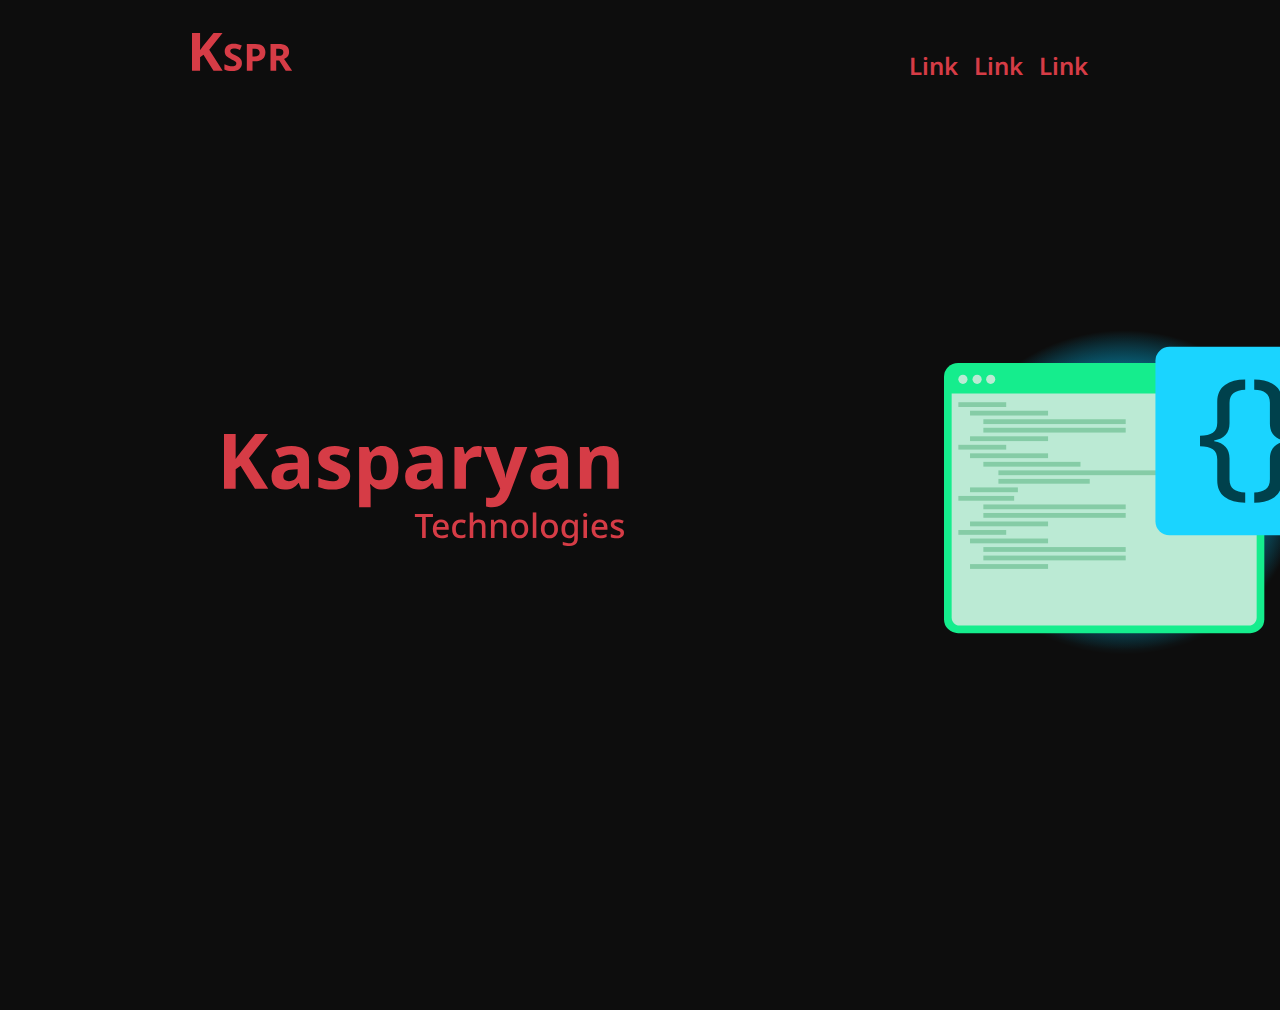
<file: KSPR-portfolio/index.html>
<!DOCTYPE html>
<html lang="en">
<head>
    <meta charset="UTF-8">
    <meta name="viewport" content="width=device-width, initial-scale=1.0">
    <link rel="stylesheet" href="scr/style-index.css">
    <title>KSPR Portfolio | RedCat</title>
</head>
<body>
    
    <header>
        <nav class="nav-bar">
            <a class="logo">
                <img src="scr/img/KSPR.svg" alt="logo" class="logo-img">
            </a>
            <ul class="nav-links">
                <li class="nav-links-li"><a href="#" class="link">Link</a></li>
                <li class="nav-links-li"><a href="#" class="link">Link</a></li>
                <li class="nav-links-li"><a href="#" class="link">Link</a></li>
            </ul>
        </nav>
    </header>
    <main>
        <section class="content">
            <div class="apresentation">
                <div class="name">
                    <img src="scr/img/Frame 1.svg" class="name-img">
                </div>
                <div class="illustration">
                    <img src="scr/img/KSPR illustration.svg" class="illustration">
                </div>
            </div>
            <div class="screen">
                <iframe src="http://[2804:1e68:c201:d09f::1]/" frameborder="0"></iframe>
            </div>
        </section>
    </main>
</body>
</html>
</file>
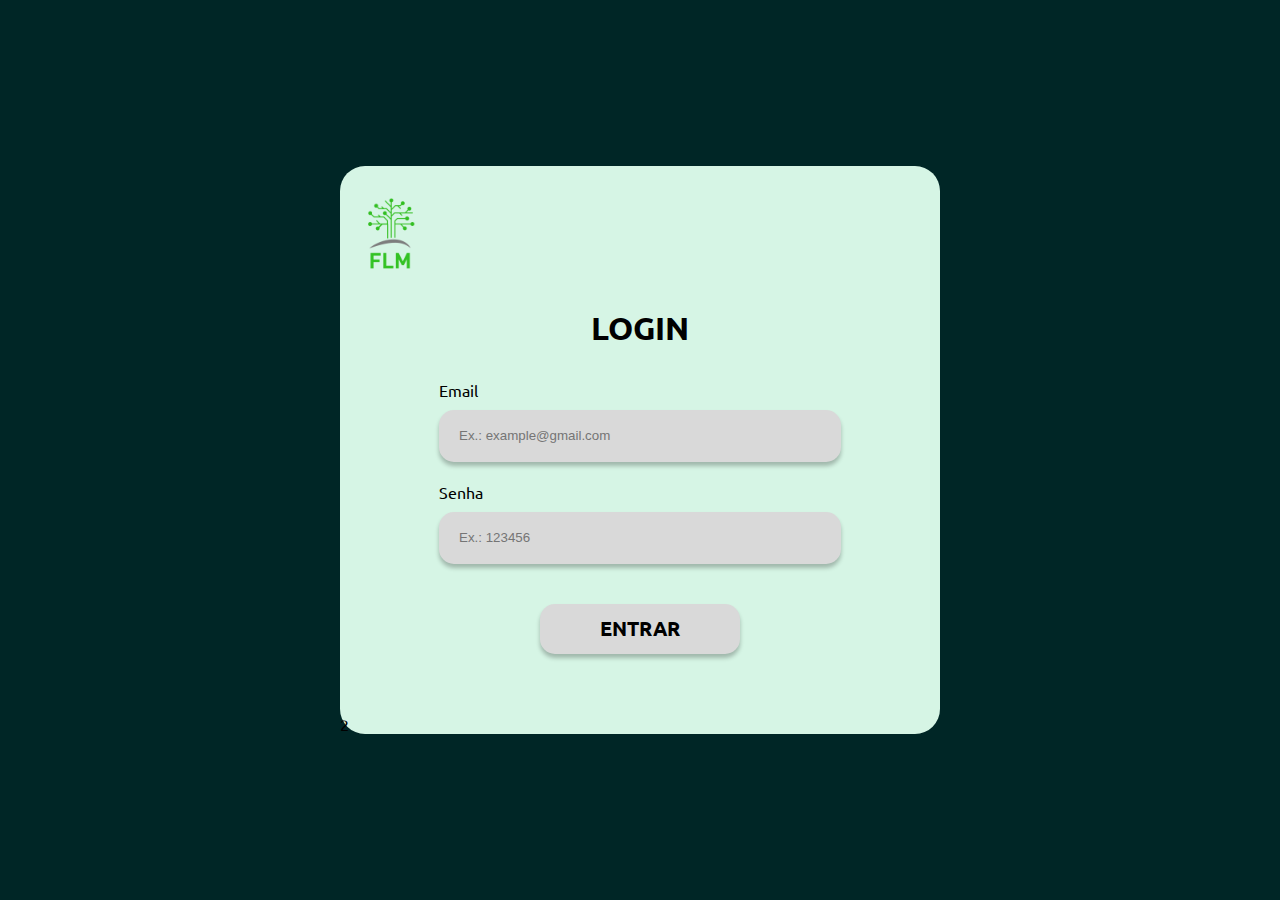
<file: FMl-prot/login.html>
<!DOCTYPE html>
<html lang="en">
<head>
    <meta charset="UTF-8">
    <meta name="viewport" content="width=device-width, initial-scale=1.0">
    <link rel="stylesheet" href="login-style.css">
    <link rel="preconnect" href="https://fonts.googleapis.com">
    <link rel="preconnect" href="https://fonts.gstatic.com" crossorigin>
    <link href="https://fonts.googleapis.com/css2?family=Ubuntu:wght@300;400;500;700&display=swap" rel="stylesheet">
    <title>Login second try</title>
</head>
<body>
    <!-- primary screan -->
    <div class="main">
        <div class="midle">
            <div class="header"></div>
            <form >
                <div class="login">
                    <div class="img-logo">
                        <img src="img/Logo_sem_Fundo-removebg-preview.png" alt="logo" class="logo">
                    </div>
                    <div class="name"><h1>LOGIN</h1></div>
                    <div class="email">
                        <Label>Email</Label>
                        <input type="email" placeholder="Ex.: example@gmail.com" id="email">
                    </div>
                    <div class="pass">
                        <label>Senha</label>
                        <input type="password" placeholder="Ex.: 123456" id="senha">
                    </div>
                    <div class="entry">
                        <button type="button" id="btn">ENTRAR</button>
                    </div>
                </div>2
    </div>
    <!-- modal-window -->
    <div id="modal" class="modal">
        <div class="modal-main" id="modal-main">
            <span class="close">&times;</span>
            <h1 class="modal-text">Not here yet...</h1>
        </div>
    </div>
    <script src="login-script.js"></script>
</body>
</html>
</file>
<file: KSPR-portfolio/scr/style-index.css>
@import url('https://fonts.googleapis.com/css2?family=Noto+Sans:wght@400;500;600;700&display=swap');

:root {
    --black: #1A1A1A;
    --dark-black: #0D0D0D;
    --white: #E6E6E6;
    --red: #D63C46;
    --blue: #00C8FF;
    --green: #15ED8C;
}

* {
    text-decoration: none;
    list-style: none;
    font-family: 'Noto Sans', sans-serif;
}

body {
    background-color: var(--dark-black);
    margin: 0;
}

/* cabeçalho */

header {
    width: 100vw;
    display: flex;
    height: 130px;
    justify-content: center;
    align-items: center;
}

.nav-bar {
    width: 70%;
    display: flex;
    justify-content: space-between;
}

/* .logo {} */

.logo-img {
    width: 100px;
}

.nav-links {
    display: flex;
    gap: 1rem;
    align-items: center;
}

.nav-links-li {
    font-size: 24px;
}

.link {
    color: var(--red);
    font-weight: 600;
}

/* conteudo */

main {
    width: 100wv;
    display: flex;
    justify-content: center;
}

.content{
    width: 65%;
}

.apresentation {
    display: flex;
    align-items: center;
    gap: 20rem;
    padding: 10rem 0;
}

/* .name{} */
.name-img {
    width: 400px;
}

.illustration {
    width: 400px;
    /* background: radial-gradient(var(--blue)5%, transparent 60%); */
    background: radial-gradient(farthest-side at 45% 50%,var(--blue)8%, transparent 80%);
}

/* .screen{
    width: 100%;
}

iframe{
    width: 100%;
    height: fit-content;
} */
</file>
<file: FMl-prot/login-style.css>
body{
    margin: 0;
    background-color: #002626;
}

input{
    width: 380px;
    height: 50px;
    margin-top: 10px;
    border-style: none;
    border-radius: 15px;
    padding-left: 20px;
    background: #D9D9D9;
    box-shadow: 0px 4px 4px 0px rgba(0, 0, 0, 0.25);
}

input:focus, textarea:focus{
    outline: none;
}

button{
    width: 200px;
    height: 50px;
    border-radius: 15px;
    border-style: none;
    background: #D9D9D9;
    box-shadow: 0px 4px 4px 0px rgba(0, 0, 0, 0.25);
    font-family: 'Ubuntu', sans-serif;
    font-size: 20px;
    font-weight: 700;
}

button:hover{
    background: #a3a3a3;
}

h1{
    font-size: 5    0px;
    font-weight: 700;
}

.main{
    font-family: 'Ubuntu', sans-serif;
    background-color: #002626;
    width: 100vw;
    height: 100vh;
    display: flex;
    justify-content: center;
    align-items: center;
}

.midle{
    background-color: #D6F5E5;
    width: 600px;
    height: auto;
    border-radius: 25px;
    display: flex; 
    flex-direction: column;
    justify-content: center;
    align-items: center;
}

.login{
    display: flex;
    flex-direction: column;
    justify-content: center;
    align-items: center;
    margin-top: 20px;
    margin-bottom: 20px;
}

.img-logo{
    width: 600px;
    display: flex;
    justify-content: flex-start;
}

.logo{
    width: 100px;
    height: 100px;
}

.name{
    display: flex;
    justify-content: center;
}

.email{
    display: flex;
    flex-direction: column;
    justify-content: center;
    align-items: flex-start;
    margin: 10px;
}

.pass{
    display: flex;
    flex-direction: column;
    justify-content: center;
    align-items: flex-start;
    margin: 10px;
}

.entry{
    display: flex;
    justify-content: center;
    align-items: center;
    margin: 30px;
    margin-bottom: 40px;
}

/* modal */

.modal {
    display: none;
    position: fixed;
    z-index: 1; 
    left: 0;
    top: 0;
    width: 100%; 
    height: 100%; 
    overflow: auto;
    background-color: rgb(0,0,0); 
    background-color: rgba(0,0,0,0.4);
}

.modal-main{
    background-color: rgba(254, 254, 254, 0.801);
    margin: 20% auto;
    padding: 20px;
    border: 3px solid #888;
    width: 50%;
    border-radius: 25px;
    display: grid;
    grid-template-rows: 10% 90%;
}

.close {
    color: #aaa;
    justify-self: flex-end;
    font-size: 30px;
    font-weight: bold;

  }
  
.close:hover,
.close:focus {
    color: black;
    text-decoration: none;
    cursor: pointer;
}

.modal-text{
    justify-self: center;
    align-self: center;
}

/* modal-erro */

.modal-erro {
    display: none;
    position: fixed;
    z-index: 1; 
    left: 0;
    top: 0;
    width: 100%; 
    height: 100%; 
    overflow: auto;
    background-color: rgb(0,0,0); 
    background-color: rgba(0,0,0,0.4);
}

.modal-main-erro{
    background-color: rgba(253, 103, 103, 0.801);
    margin: 20% auto;
    padding: 20px;
    border: 3px solid #888;
    width: 50%;
    border-radius: 25px;
    display: grid;
    grid-template-rows: 10% 90%;
}

.close {
    color: #aaa;
    justify-self: flex-end;
    font-size: 30px;
    font-weight: bold;

  }
  
.close:hover,
.close:focus {
    color: black;
    text-decoration: none;
    cursor: pointer;
}

.modal-text-erro{
    justify-self: center;
    align-self: center;
}

/* modal-certo */

.modal-certo {
    display: none;
    position: fixed;
    z-index: 1; 
    left: 0;
    top: 0;
    width: 100%; 
    height: 100%; 
    overflow: auto;
    background-color: rgb(0,0,0); 
    background-color: rgba(0,0,0,0.4);
}

.modal-main-certo{
    background-color: rgba(101, 232, 255, 0.801);
    margin: 20% auto;
    padding: 20px;
    border: 3px solid #888;
    width: 50%;
    border-radius: 25px;
    display: grid;
    grid-template-rows: 10% 90%;
}

.close {
    color: #aaa;
    justify-self: flex-end;
    font-size: 30px;
    font-weight: bold;

  }
  
.close:hover,
.close:focus {
    color: black;
    text-decoration: none;
    cursor: pointer;
}

.modal-text-certo{
    justify-self: center;
    align-self: center;
}
</file>
